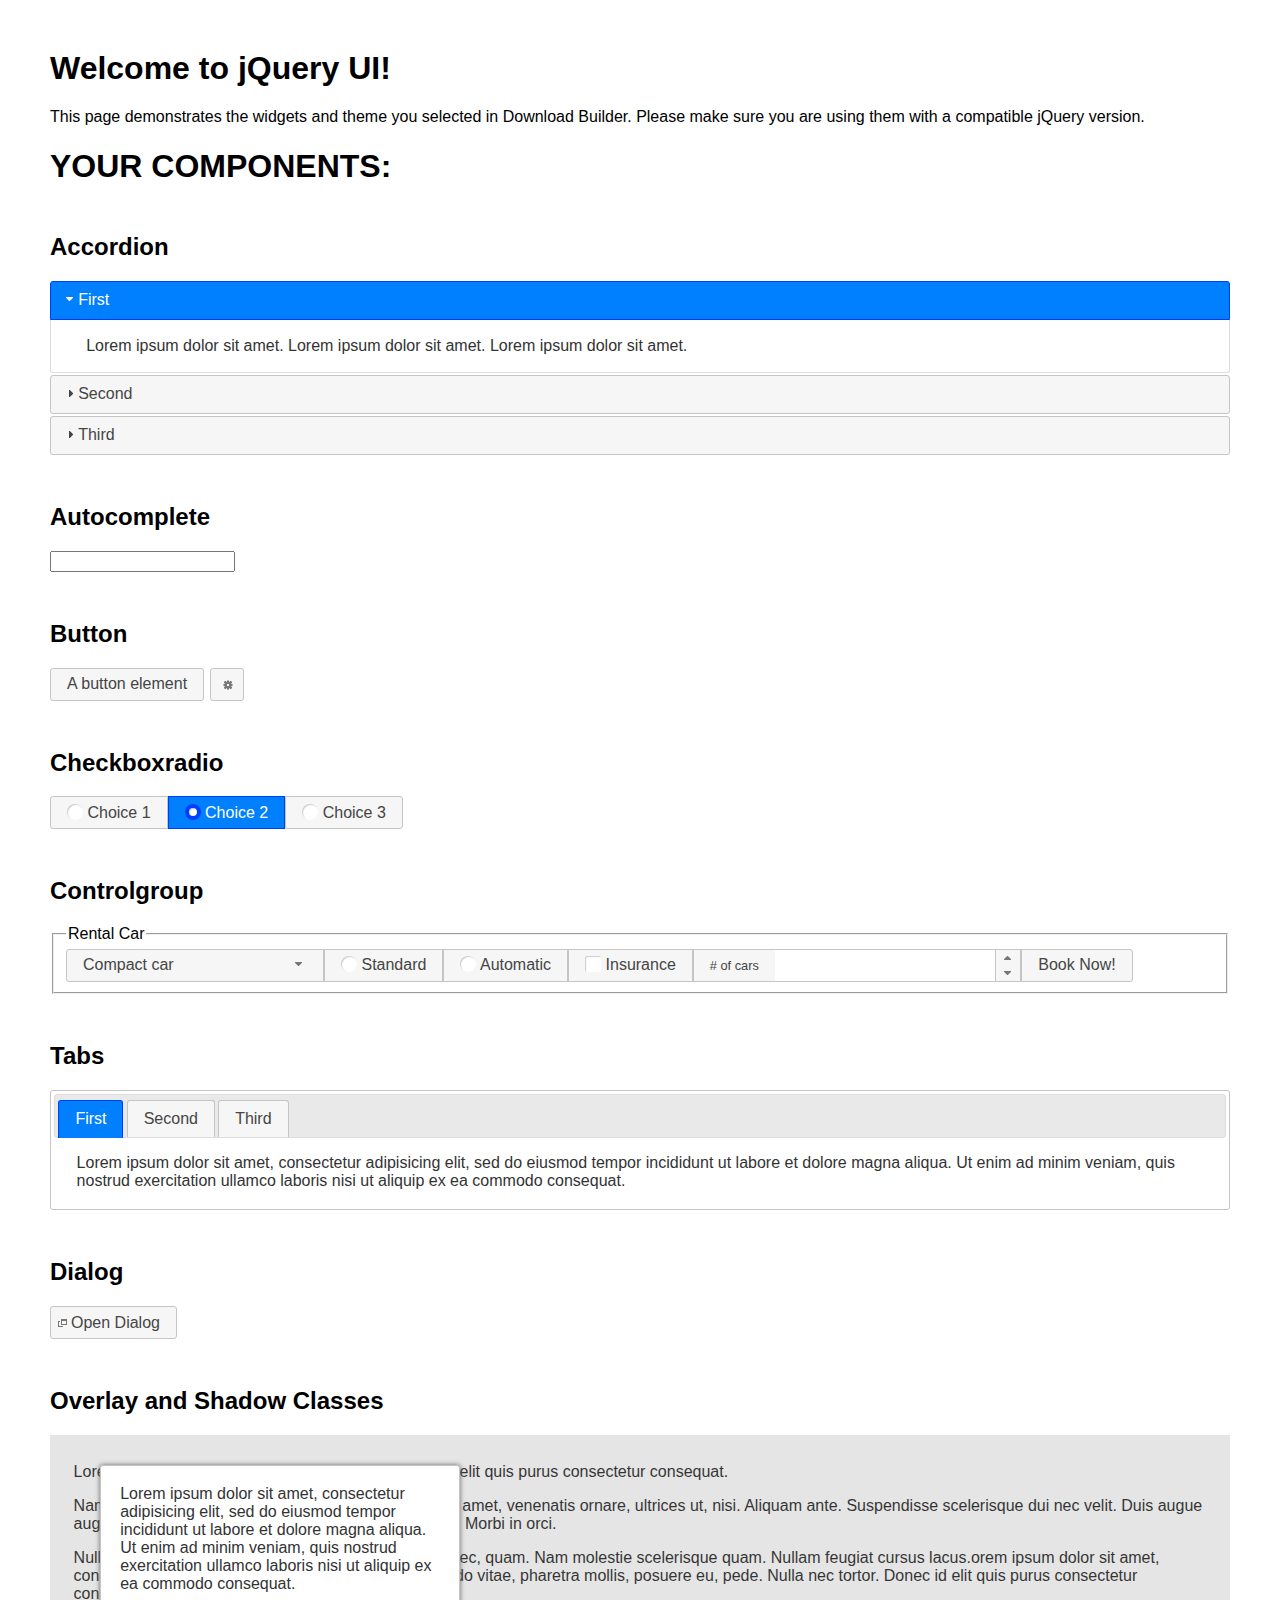
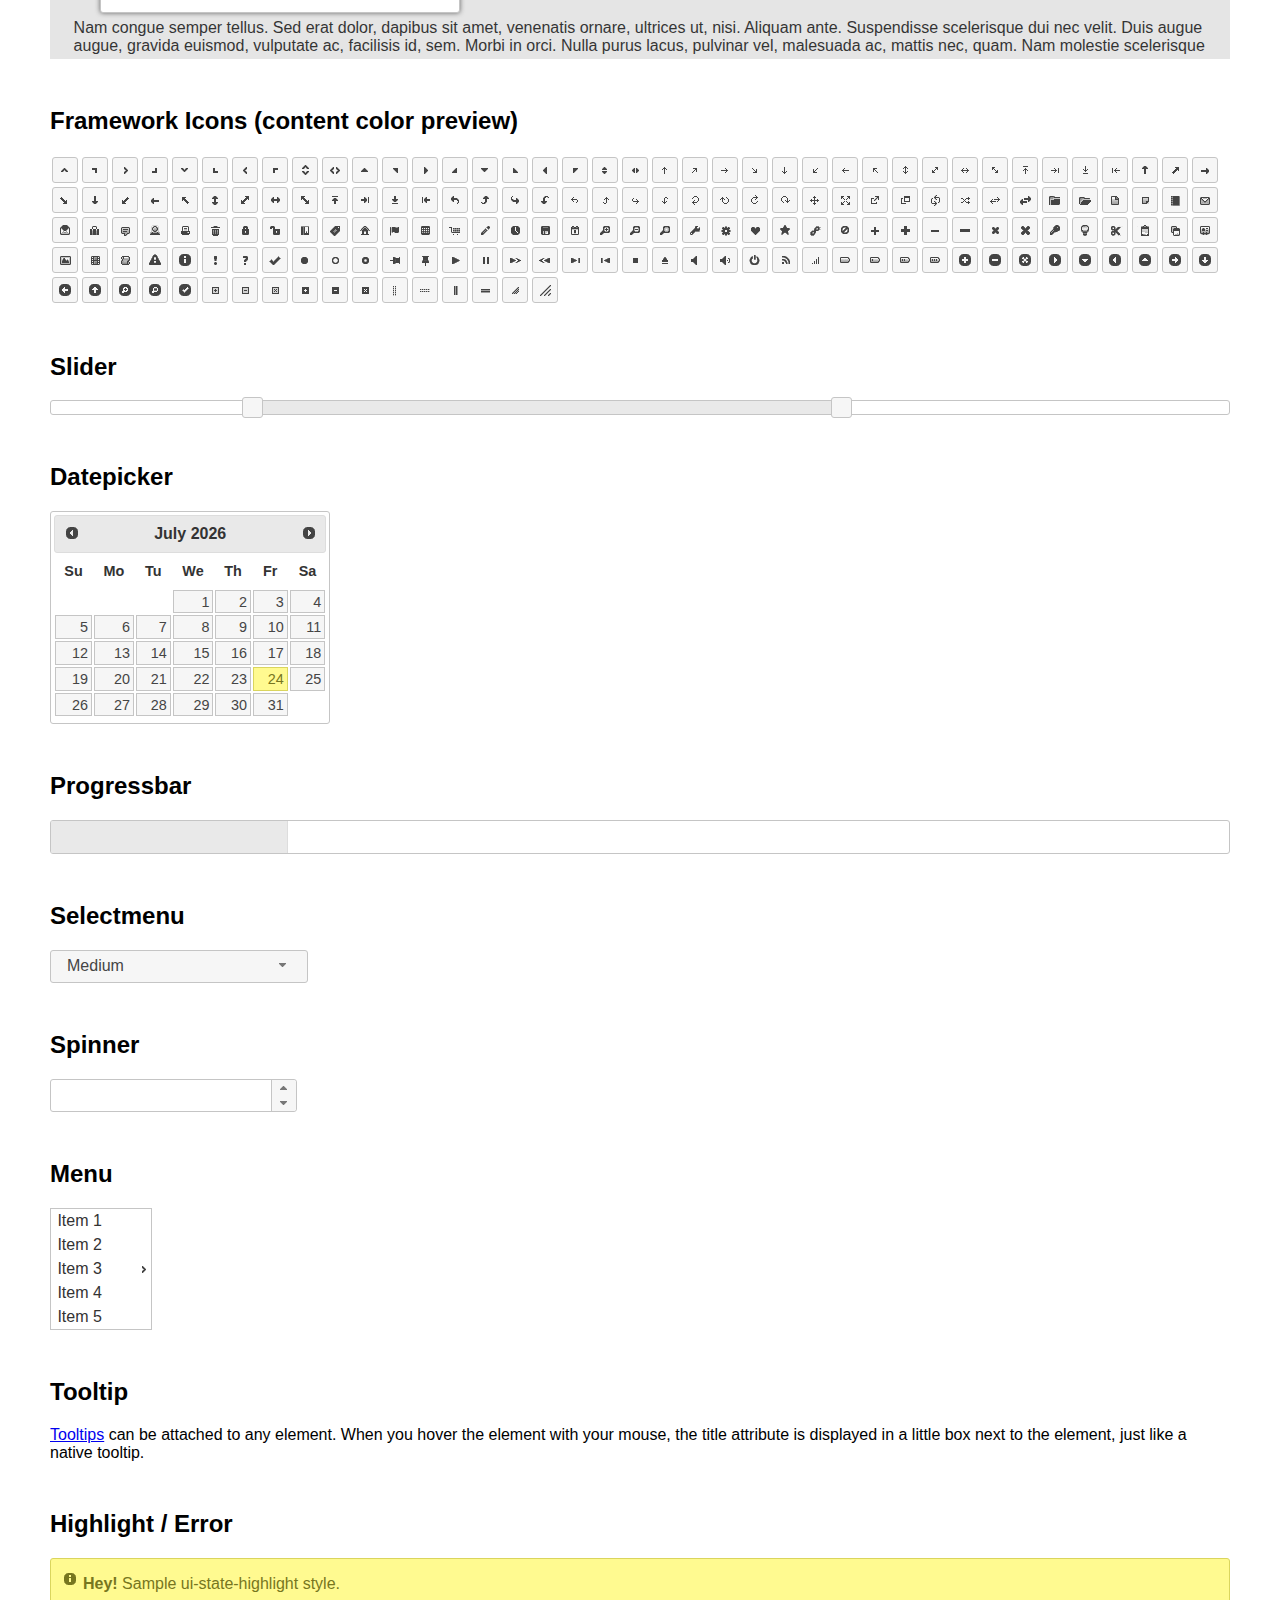
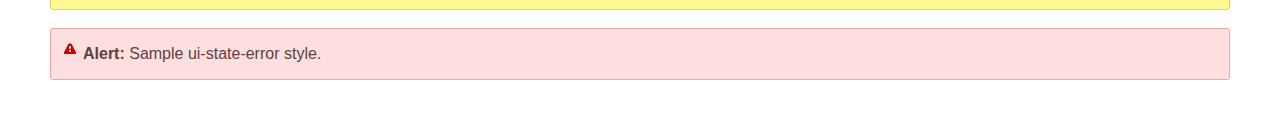
<file: js/jquery-ui-1.14.0/index.html>
<!doctype html>
<html lang="us">
<head>
	<meta charset="utf-8">
	<title>jQuery UI Example Page</title>
	<link href="jquery-ui.css" rel="stylesheet">
	<style>
	body{
		font-family: "Trebuchet MS", sans-serif;
		margin: 50px;
	}
	.demoHeaders {
		margin-top: 2em;
	}
	#dialog-link {
		padding: .4em 1em .4em 20px;
		text-decoration: none;
		position: relative;
	}
	#dialog-link span.ui-icon {
		margin: 0 5px 0 0;
		position: absolute;
		left: .2em;
		top: 50%;
		margin-top: -8px;
	}
	#icons {
		margin: 0;
		padding: 0;
	}
	#icons li {
		margin: 2px;
		position: relative;
		padding: 4px 0;
		cursor: pointer;
		float: left;
		list-style: none;
	}
	#icons span.ui-icon {
		float: left;
		margin: 0 4px;
	}
	.fakewindowcontain .ui-widget-overlay {
		position: absolute;
	}
	select {
		width: 200px;
	}
	</style>
</head>
<body>

<h1>Welcome to jQuery UI!</h1>

<div class="ui-widget">
	<p>This page demonstrates the widgets and theme you selected in Download Builder. Please make sure you are using them with a compatible jQuery version.</p>
</div>

<h1>YOUR COMPONENTS:</h1>

<!-- Accordion -->
<h2 class="demoHeaders">Accordion</h2>
<div id="accordion">
	<h3>First</h3>
	<div>Lorem ipsum dolor sit amet. Lorem ipsum dolor sit amet. Lorem ipsum dolor sit amet.</div>
	<h3>Second</h3>
	<div>Phasellus mattis tincidunt nibh.</div>
	<h3>Third</h3>
	<div>Nam dui erat, auctor a, dignissim quis.</div>
</div>

<!-- Autocomplete -->
<h2 class="demoHeaders">Autocomplete</h2>
<div>
	<input id="autocomplete" title="type &quot;a&quot;">
</div>

<!-- Button -->
<h2 class="demoHeaders">Button</h2>
<button id="button">A button element</button>
<button id="button-icon">An icon-only button</button>

<!-- Checkboxradio -->
<h2 class="demoHeaders">Checkboxradio</h2>
<form style="margin-top: 1em;">
	<div id="radioset">
		<input type="radio" id="radio1" name="radio"><label for="radio1">Choice 1</label>
		<input type="radio" id="radio2" name="radio" checked="checked"><label for="radio2">Choice 2</label>
		<input type="radio" id="radio3" name="radio"><label for="radio3">Choice 3</label>
	</div>
</form>

<!-- Controlgroup -->
<h2 class="demoHeaders">Controlgroup</h2>
<fieldset>
	<legend>Rental Car</legend>
	<div id="controlgroup">
		<select id="car-type">
			<option>Compact car</option>
			<option>Midsize car</option>
			<option>Full size car</option>
			<option>SUV</option>
			<option>Luxury</option>
			<option>Truck</option>
			<option>Van</option>
		</select>
		<label for="transmission-standard">Standard</label>
		<input type="radio" name="transmission" id="transmission-standard">
		<label for="transmission-automatic">Automatic</label>
		<input type="radio" name="transmission" id="transmission-automatic">
		<label for="insurance">Insurance</label>
		<input type="checkbox" name="insurance" id="insurance">
		<label for="horizontal-spinner" class="ui-controlgroup-label"># of cars</label>
		<input id="horizontal-spinner" class="ui-spinner-input">
		<button>Book Now!</button>
	</div>
</fieldset>

<!-- Tabs -->
<h2 class="demoHeaders">Tabs</h2>
<div id="tabs">
	<ul>
		<li><a href="#tabs-1">First</a></li>
		<li><a href="#tabs-2">Second</a></li>
		<li><a href="#tabs-3">Third</a></li>
	</ul>
	<div id="tabs-1">Lorem ipsum dolor sit amet, consectetur adipisicing elit, sed do eiusmod tempor incididunt ut labore et dolore magna aliqua. Ut enim ad minim veniam, quis nostrud exercitation ullamco laboris nisi ut aliquip ex ea commodo consequat.</div>
	<div id="tabs-2">Phasellus mattis tincidunt nibh. Cras orci urna, blandit id, pretium vel, aliquet ornare, felis. Maecenas scelerisque sem non nisl. Fusce sed lorem in enim dictum bibendum.</div>
	<div id="tabs-3">Nam dui erat, auctor a, dignissim quis, sollicitudin eu, felis. Pellentesque nisi urna, interdum eget, sagittis et, consequat vestibulum, lacus. Mauris porttitor ullamcorper augue.</div>
</div>

<h2 class="demoHeaders">Dialog</h2>
<p>
	<button id="dialog-link" class="ui-button ui-corner-all ui-widget">
		<span class="ui-icon ui-icon-newwin"></span>Open Dialog
	</button>
</p>

<h2 class="demoHeaders">Overlay and Shadow Classes</h2>
<div style="position: relative; width: 96%; height: 200px; padding:1% 2%; overflow:hidden;" class="fakewindowcontain">
	<p>Lorem ipsum dolor sit amet,  Nulla nec tortor. Donec id elit quis purus consectetur consequat. </p><p>Nam congue semper tellus. Sed erat dolor, dapibus sit amet, venenatis ornare, ultrices ut, nisi. Aliquam ante. Suspendisse scelerisque dui nec velit. Duis augue augue, gravida euismod, vulputate ac, facilisis id, sem. Morbi in orci. </p><p>Nulla purus lacus, pulvinar vel, malesuada ac, mattis nec, quam. Nam molestie scelerisque quam. Nullam feugiat cursus lacus.orem ipsum dolor sit amet, consectetur adipiscing elit. Donec libero risus, commodo vitae, pharetra mollis, posuere eu, pede. Nulla nec tortor. Donec id elit quis purus consectetur consequat. </p><p>Nam congue semper tellus. Sed erat dolor, dapibus sit amet, venenatis ornare, ultrices ut, nisi. Aliquam ante. Suspendisse scelerisque dui nec velit. Duis augue augue, gravida euismod, vulputate ac, facilisis id, sem. Morbi in orci. Nulla purus lacus, pulvinar vel, malesuada ac, mattis nec, quam. Nam molestie scelerisque quam. </p><p>Nullam feugiat cursus lacus.orem ipsum dolor sit amet, consectetur adipiscing elit. Donec libero risus, commodo vitae, pharetra mollis, posuere eu, pede. Nulla nec tortor. Donec id elit quis purus consectetur consequat. Nam congue semper tellus. Sed erat dolor, dapibus sit amet, venenatis ornare, ultrices ut, nisi. Aliquam ante. </p><p>Suspendisse scelerisque dui nec velit. Duis augue augue, gravida euismod, vulputate ac, facilisis id, sem. Morbi in orci. Nulla purus lacus, pulvinar vel, malesuada ac, mattis nec, quam. Nam molestie scelerisque quam. Nullam feugiat cursus lacus.orem ipsum dolor sit amet, consectetur adipiscing elit. Donec libero risus, commodo vitae, pharetra mollis, posuere eu, pede. Nulla nec tortor. Donec id elit quis purus consectetur consequat. Nam congue semper tellus. Sed erat dolor, dapibus sit amet, venenatis ornare, ultrices ut, nisi. </p>

	<!-- ui-dialog -->
	<div class="ui-widget-overlay ui-front"></div>
	<div style="position: absolute; width: 320px; left: 50px; top: 30px; padding: 1.2em" class="ui-widget ui-front ui-widget-content ui-corner-all ui-widget-shadow">
		Lorem ipsum dolor sit amet, consectetur adipisicing elit, sed do eiusmod tempor incididunt ut labore et dolore magna aliqua. Ut enim ad minim veniam, quis nostrud exercitation ullamco laboris nisi ut aliquip ex ea commodo consequat.
	</div>

</div>

<!-- ui-dialog -->
<div id="dialog" title="Dialog Title">
	<p>Lorem ipsum dolor sit amet, consectetur adipisicing elit, sed do eiusmod tempor incididunt ut labore et dolore magna aliqua. Ut enim ad minim veniam, quis nostrud exercitation ullamco laboris nisi ut aliquip ex ea commodo consequat.</p>
</div>


<h2 class="demoHeaders">Framework Icons (content color preview)</h2>
<ul id="icons" class="ui-widget ui-helper-clearfix">
	<li class="ui-state-default ui-corner-all" title=".ui-icon-caret-1-n"><span class="ui-icon ui-icon-caret-1-n"></span></li>
	<li class="ui-state-default ui-corner-all" title=".ui-icon-caret-1-ne"><span class="ui-icon ui-icon-caret-1-ne"></span></li>
	<li class="ui-state-default ui-corner-all" title=".ui-icon-caret-1-e"><span class="ui-icon ui-icon-caret-1-e"></span></li>
	<li class="ui-state-default ui-corner-all" title=".ui-icon-caret-1-se"><span class="ui-icon ui-icon-caret-1-se"></span></li>
	<li class="ui-state-default ui-corner-all" title=".ui-icon-caret-1-s"><span class="ui-icon ui-icon-caret-1-s"></span></li>
	<li class="ui-state-default ui-corner-all" title=".ui-icon-caret-1-sw"><span class="ui-icon ui-icon-caret-1-sw"></span></li>
	<li class="ui-state-default ui-corner-all" title=".ui-icon-caret-1-w"><span class="ui-icon ui-icon-caret-1-w"></span></li>
	<li class="ui-state-default ui-corner-all" title=".ui-icon-caret-1-nw"><span class="ui-icon ui-icon-caret-1-nw"></span></li>
	<li class="ui-state-default ui-corner-all" title=".ui-icon-caret-2-n-s"><span class="ui-icon ui-icon-caret-2-n-s"></span></li>
	<li class="ui-state-default ui-corner-all" title=".ui-icon-caret-2-e-w"><span class="ui-icon ui-icon-caret-2-e-w"></span></li>
	<li class="ui-state-default ui-corner-all" title=".ui-icon-triangle-1-n"><span class="ui-icon ui-icon-triangle-1-n"></span></li>
	<li class="ui-state-default ui-corner-all" title=".ui-icon-triangle-1-ne"><span class="ui-icon ui-icon-triangle-1-ne"></span></li>
	<li class="ui-state-default ui-corner-all" title=".ui-icon-triangle-1-e"><span class="ui-icon ui-icon-triangle-1-e"></span></li>
	<li class="ui-state-default ui-corner-all" title=".ui-icon-triangle-1-se"><span class="ui-icon ui-icon-triangle-1-se"></span></li>
	<li class="ui-state-default ui-corner-all" title=".ui-icon-triangle-1-s"><span class="ui-icon ui-icon-triangle-1-s"></span></li>
	<li class="ui-state-default ui-corner-all" title=".ui-icon-triangle-1-sw"><span class="ui-icon ui-icon-triangle-1-sw"></span></li>
	<li class="ui-state-default ui-corner-all" title=".ui-icon-triangle-1-w"><span class="ui-icon ui-icon-triangle-1-w"></span></li>
	<li class="ui-state-default ui-corner-all" title=".ui-icon-triangle-1-nw"><span class="ui-icon ui-icon-triangle-1-nw"></span></li>
	<li class="ui-state-default ui-corner-all" title=".ui-icon-triangle-2-n-s"><span class="ui-icon ui-icon-triangle-2-n-s"></span></li>
	<li class="ui-state-default ui-corner-all" title=".ui-icon-triangle-2-e-w"><span class="ui-icon ui-icon-triangle-2-e-w"></span></li>
	<li class="ui-state-default ui-corner-all" title=".ui-icon-arrow-1-n"><span class="ui-icon ui-icon-arrow-1-n"></span></li>
	<li class="ui-state-default ui-corner-all" title=".ui-icon-arrow-1-ne"><span class="ui-icon ui-icon-arrow-1-ne"></span></li>
	<li class="ui-state-default ui-corner-all" title=".ui-icon-arrow-1-e"><span class="ui-icon ui-icon-arrow-1-e"></span></li>
	<li class="ui-state-default ui-corner-all" title=".ui-icon-arrow-1-se"><span class="ui-icon ui-icon-arrow-1-se"></span></li>
	<li class="ui-state-default ui-corner-all" title=".ui-icon-arrow-1-s"><span class="ui-icon ui-icon-arrow-1-s"></span></li>
	<li class="ui-state-default ui-corner-all" title=".ui-icon-arrow-1-sw"><span class="ui-icon ui-icon-arrow-1-sw"></span></li>
	<li class="ui-state-default ui-corner-all" title=".ui-icon-arrow-1-w"><span class="ui-icon ui-icon-arrow-1-w"></span></li>
	<li class="ui-state-default ui-corner-all" title=".ui-icon-arrow-1-nw"><span class="ui-icon ui-icon-arrow-1-nw"></span></li>
	<li class="ui-state-default ui-corner-all" title=".ui-icon-arrow-2-n-s"><span class="ui-icon ui-icon-arrow-2-n-s"></span></li>
	<li class="ui-state-default ui-corner-all" title=".ui-icon-arrow-2-ne-sw"><span class="ui-icon ui-icon-arrow-2-ne-sw"></span></li>
	<li class="ui-state-default ui-corner-all" title=".ui-icon-arrow-2-e-w"><span class="ui-icon ui-icon-arrow-2-e-w"></span></li>
	<li class="ui-state-default ui-corner-all" title=".ui-icon-arrow-2-se-nw"><span class="ui-icon ui-icon-arrow-2-se-nw"></span></li>
	<li class="ui-state-default ui-corner-all" title=".ui-icon-arrowstop-1-n"><span class="ui-icon ui-icon-arrowstop-1-n"></span></li>
	<li class="ui-state-default ui-corner-all" title=".ui-icon-arrowstop-1-e"><span class="ui-icon ui-icon-arrowstop-1-e"></span></li>
	<li class="ui-state-default ui-corner-all" title=".ui-icon-arrowstop-1-s"><span class="ui-icon ui-icon-arrowstop-1-s"></span></li>
	<li class="ui-state-default ui-corner-all" title=".ui-icon-arrowstop-1-w"><span class="ui-icon ui-icon-arrowstop-1-w"></span></li>
	<li class="ui-state-default ui-corner-all" title=".ui-icon-arrowthick-1-n"><span class="ui-icon ui-icon-arrowthick-1-n"></span></li>
	<li class="ui-state-default ui-corner-all" title=".ui-icon-arrowthick-1-ne"><span class="ui-icon ui-icon-arrowthick-1-ne"></span></li>
	<li class="ui-state-default ui-corner-all" title=".ui-icon-arrowthick-1-e"><span class="ui-icon ui-icon-arrowthick-1-e"></span></li>
	<li class="ui-state-default ui-corner-all" title=".ui-icon-arrowthick-1-se"><span class="ui-icon ui-icon-arrowthick-1-se"></span></li>
	<li class="ui-state-default ui-corner-all" title=".ui-icon-arrowthick-1-s"><span class="ui-icon ui-icon-arrowthick-1-s"></span></li>
	<li class="ui-state-default ui-corner-all" title=".ui-icon-arrowthick-1-sw"><span class="ui-icon ui-icon-arrowthick-1-sw"></span></li>
	<li class="ui-state-default ui-corner-all" title=".ui-icon-arrowthick-1-w"><span class="ui-icon ui-icon-arrowthick-1-w"></span></li>
	<li class="ui-state-default ui-corner-all" title=".ui-icon-arrowthick-1-nw"><span class="ui-icon ui-icon-arrowthick-1-nw"></span></li>
	<li class="ui-state-default ui-corner-all" title=".ui-icon-arrowthick-2-n-s"><span class="ui-icon ui-icon-arrowthick-2-n-s"></span></li>
	<li class="ui-state-default ui-corner-all" title=".ui-icon-arrowthick-2-ne-sw"><span class="ui-icon ui-icon-arrowthick-2-ne-sw"></span></li>
	<li class="ui-state-default ui-corner-all" title=".ui-icon-arrowthick-2-e-w"><span class="ui-icon ui-icon-arrowthick-2-e-w"></span></li>
	<li class="ui-state-default ui-corner-all" title=".ui-icon-arrowthick-2-se-nw"><span class="ui-icon ui-icon-arrowthick-2-se-nw"></span></li>
	<li class="ui-state-default ui-corner-all" title=".ui-icon-arrowthickstop-1-n"><span class="ui-icon ui-icon-arrowthickstop-1-n"></span></li>
	<li class="ui-state-default ui-corner-all" title=".ui-icon-arrowthickstop-1-e"><span class="ui-icon ui-icon-arrowthickstop-1-e"></span></li>
	<li class="ui-state-default ui-corner-all" title=".ui-icon-arrowthickstop-1-s"><span class="ui-icon ui-icon-arrowthickstop-1-s"></span></li>
	<li class="ui-state-default ui-corner-all" title=".ui-icon-arrowthickstop-1-w"><span class="ui-icon ui-icon-arrowthickstop-1-w"></span></li>
	<li class="ui-state-default ui-corner-all" title=".ui-icon-arrowreturnthick-1-w"><span class="ui-icon ui-icon-arrowreturnthick-1-w"></span></li>
	<li class="ui-state-default ui-corner-all" title=".ui-icon-arrowreturnthick-1-n"><span class="ui-icon ui-icon-arrowreturnthick-1-n"></span></li>
	<li class="ui-state-default ui-corner-all" title=".ui-icon-arrowreturnthick-1-e"><span class="ui-icon ui-icon-arrowreturnthick-1-e"></span></li>
	<li class="ui-state-default ui-corner-all" title=".ui-icon-arrowreturnthick-1-s"><span class="ui-icon ui-icon-arrowreturnthick-1-s"></span></li>
	<li class="ui-state-default ui-corner-all" title=".ui-icon-arrowreturn-1-w"><span class="ui-icon ui-icon-arrowreturn-1-w"></span></li>
	<li class="ui-state-default ui-corner-all" title=".ui-icon-arrowreturn-1-n"><span class="ui-icon ui-icon-arrowreturn-1-n"></span></li>
	<li class="ui-state-default ui-corner-all" title=".ui-icon-arrowreturn-1-e"><span class="ui-icon ui-icon-arrowreturn-1-e"></span></li>
	<li class="ui-state-default ui-corner-all" title=".ui-icon-arrowreturn-1-s"><span class="ui-icon ui-icon-arrowreturn-1-s"></span></li>
	<li class="ui-state-default ui-corner-all" title=".ui-icon-arrowrefresh-1-w"><span class="ui-icon ui-icon-arrowrefresh-1-w"></span></li>
	<li class="ui-state-default ui-corner-all" title=".ui-icon-arrowrefresh-1-n"><span class="ui-icon ui-icon-arrowrefresh-1-n"></span></li>
	<li class="ui-state-default ui-corner-all" title=".ui-icon-arrowrefresh-1-e"><span class="ui-icon ui-icon-arrowrefresh-1-e"></span></li>
	<li class="ui-state-default ui-corner-all" title=".ui-icon-arrowrefresh-1-s"><span class="ui-icon ui-icon-arrowrefresh-1-s"></span></li>
	<li class="ui-state-default ui-corner-all" title=".ui-icon-arrow-4"><span class="ui-icon ui-icon-arrow-4"></span></li>
	<li class="ui-state-default ui-corner-all" title=".ui-icon-arrow-4-diag"><span class="ui-icon ui-icon-arrow-4-diag"></span></li>
	<li class="ui-state-default ui-corner-all" title=".ui-icon-extlink"><span class="ui-icon ui-icon-extlink"></span></li>
	<li class="ui-state-default ui-corner-all" title=".ui-icon-newwin"><span class="ui-icon ui-icon-newwin"></span></li>
	<li class="ui-state-default ui-corner-all" title=".ui-icon-refresh"><span class="ui-icon ui-icon-refresh"></span></li>
	<li class="ui-state-default ui-corner-all" title=".ui-icon-shuffle"><span class="ui-icon ui-icon-shuffle"></span></li>
	<li class="ui-state-default ui-corner-all" title=".ui-icon-transfer-e-w"><span class="ui-icon ui-icon-transfer-e-w"></span></li>
	<li class="ui-state-default ui-corner-all" title=".ui-icon-transferthick-e-w"><span class="ui-icon ui-icon-transferthick-e-w"></span></li>
	<li class="ui-state-default ui-corner-all" title=".ui-icon-folder-collapsed"><span class="ui-icon ui-icon-folder-collapsed"></span></li>
	<li class="ui-state-default ui-corner-all" title=".ui-icon-folder-open"><span class="ui-icon ui-icon-folder-open"></span></li>
	<li class="ui-state-default ui-corner-all" title=".ui-icon-document"><span class="ui-icon ui-icon-document"></span></li>
	<li class="ui-state-default ui-corner-all" title=".ui-icon-document-b"><span class="ui-icon ui-icon-document-b"></span></li>
	<li class="ui-state-default ui-corner-all" title=".ui-icon-note"><span class="ui-icon ui-icon-note"></span></li>
	<li class="ui-state-default ui-corner-all" title=".ui-icon-mail-closed"><span class="ui-icon ui-icon-mail-closed"></span></li>
	<li class="ui-state-default ui-corner-all" title=".ui-icon-mail-open"><span class="ui-icon ui-icon-mail-open"></span></li>
	<li class="ui-state-default ui-corner-all" title=".ui-icon-suitcase"><span class="ui-icon ui-icon-suitcase"></span></li>
	<li class="ui-state-default ui-corner-all" title=".ui-icon-comment"><span class="ui-icon ui-icon-comment"></span></li>
	<li class="ui-state-default ui-corner-all" title=".ui-icon-person"><span class="ui-icon ui-icon-person"></span></li>
	<li class="ui-state-default ui-corner-all" title=".ui-icon-print"><span class="ui-icon ui-icon-print"></span></li>
	<li class="ui-state-default ui-corner-all" title=".ui-icon-trash"><span class="ui-icon ui-icon-trash"></span></li>
	<li class="ui-state-default ui-corner-all" title=".ui-icon-locked"><span class="ui-icon ui-icon-locked"></span></li>
	<li class="ui-state-default ui-corner-all" title=".ui-icon-unlocked"><span class="ui-icon ui-icon-unlocked"></span></li>
	<li class="ui-state-default ui-corner-all" title=".ui-icon-bookmark"><span class="ui-icon ui-icon-bookmark"></span></li>
	<li class="ui-state-default ui-corner-all" title=".ui-icon-tag"><span class="ui-icon ui-icon-tag"></span></li>
	<li class="ui-state-default ui-corner-all" title=".ui-icon-home"><span class="ui-icon ui-icon-home"></span></li>
	<li class="ui-state-default ui-corner-all" title=".ui-icon-flag"><span class="ui-icon ui-icon-flag"></span></li>
	<li class="ui-state-default ui-corner-all" title=".ui-icon-calculator"><span class="ui-icon ui-icon-calculator"></span></li>
	<li class="ui-state-default ui-corner-all" title=".ui-icon-cart"><span class="ui-icon ui-icon-cart"></span></li>
	<li class="ui-state-default ui-corner-all" title=".ui-icon-pencil"><span class="ui-icon ui-icon-pencil"></span></li>
	<li class="ui-state-default ui-corner-all" title=".ui-icon-clock"><span class="ui-icon ui-icon-clock"></span></li>
	<li class="ui-state-default ui-corner-all" title=".ui-icon-disk"><span class="ui-icon ui-icon-disk"></span></li>
	<li class="ui-state-default ui-corner-all" title=".ui-icon-calendar"><span class="ui-icon ui-icon-calendar"></span></li>
	<li class="ui-state-default ui-corner-all" title=".ui-icon-zoomin"><span class="ui-icon ui-icon-zoomin"></span></li>
	<li class="ui-state-default ui-corner-all" title=".ui-icon-zoomout"><span class="ui-icon ui-icon-zoomout"></span></li>
	<li class="ui-state-default ui-corner-all" title=".ui-icon-search"><span class="ui-icon ui-icon-search"></span></li>
	<li class="ui-state-default ui-corner-all" title=".ui-icon-wrench"><span class="ui-icon ui-icon-wrench"></span></li>
	<li class="ui-state-default ui-corner-all" title=".ui-icon-gear"><span class="ui-icon ui-icon-gear"></span></li>
	<li class="ui-state-default ui-corner-all" title=".ui-icon-heart"><span class="ui-icon ui-icon-heart"></span></li>
	<li class="ui-state-default ui-corner-all" title=".ui-icon-star"><span class="ui-icon ui-icon-star"></span></li>
	<li class="ui-state-default ui-corner-all" title=".ui-icon-link"><span class="ui-icon ui-icon-link"></span></li>
	<li class="ui-state-default ui-corner-all" title=".ui-icon-cancel"><span class="ui-icon ui-icon-cancel"></span></li>
	<li class="ui-state-default ui-corner-all" title=".ui-icon-plus"><span class="ui-icon ui-icon-plus"></span></li>
	<li class="ui-state-default ui-corner-all" title=".ui-icon-plusthick"><span class="ui-icon ui-icon-plusthick"></span></li>
	<li class="ui-state-default ui-corner-all" title=".ui-icon-minus"><span class="ui-icon ui-icon-minus"></span></li>
	<li class="ui-state-default ui-corner-all" title=".ui-icon-minusthick"><span class="ui-icon ui-icon-minusthick"></span></li>
	<li class="ui-state-default ui-corner-all" title=".ui-icon-close"><span class="ui-icon ui-icon-close"></span></li>
	<li class="ui-state-default ui-corner-all" title=".ui-icon-closethick"><span class="ui-icon ui-icon-closethick"></span></li>
	<li class="ui-state-default ui-corner-all" title=".ui-icon-key"><span class="ui-icon ui-icon-key"></span></li>
	<li class="ui-state-default ui-corner-all" title=".ui-icon-lightbulb"><span class="ui-icon ui-icon-lightbulb"></span></li>
	<li class="ui-state-default ui-corner-all" title=".ui-icon-scissors"><span class="ui-icon ui-icon-scissors"></span></li>
	<li class="ui-state-default ui-corner-all" title=".ui-icon-clipboard"><span class="ui-icon ui-icon-clipboard"></span></li>
	<li class="ui-state-default ui-corner-all" title=".ui-icon-copy"><span class="ui-icon ui-icon-copy"></span></li>
	<li class="ui-state-default ui-corner-all" title=".ui-icon-contact"><span class="ui-icon ui-icon-contact"></span></li>
	<li class="ui-state-default ui-corner-all" title=".ui-icon-image"><span class="ui-icon ui-icon-image"></span></li>
	<li class="ui-state-default ui-corner-all" title=".ui-icon-video"><span class="ui-icon ui-icon-video"></span></li>
	<li class="ui-state-default ui-corner-all" title=".ui-icon-script"><span class="ui-icon ui-icon-script"></span></li>
	<li class="ui-state-default ui-corner-all" title=".ui-icon-alert"><span class="ui-icon ui-icon-alert"></span></li>
	<li class="ui-state-default ui-corner-all" title=".ui-icon-info"><span class="ui-icon ui-icon-info"></span></li>
	<li class="ui-state-default ui-corner-all" title=".ui-icon-notice"><span class="ui-icon ui-icon-notice"></span></li>
	<li class="ui-state-default ui-corner-all" title=".ui-icon-help"><span class="ui-icon ui-icon-help"></span></li>
	<li class="ui-state-default ui-corner-all" title=".ui-icon-check"><span class="ui-icon ui-icon-check"></span></li>
	<li class="ui-state-default ui-corner-all" title=".ui-icon-bullet"><span class="ui-icon ui-icon-bullet"></span></li>
	<li class="ui-state-default ui-corner-all" title=".ui-icon-radio-off"><span class="ui-icon ui-icon-radio-off"></span></li>
	<li class="ui-state-default ui-corner-all" title=".ui-icon-radio-on"><span class="ui-icon ui-icon-radio-on"></span></li>
	<li class="ui-state-default ui-corner-all" title=".ui-icon-pin-w"><span class="ui-icon ui-icon-pin-w"></span></li>
	<li class="ui-state-default ui-corner-all" title=".ui-icon-pin-s"><span class="ui-icon ui-icon-pin-s"></span></li>
	<li class="ui-state-default ui-corner-all" title=".ui-icon-play"><span class="ui-icon ui-icon-play"></span></li>
	<li class="ui-state-default ui-corner-all" title=".ui-icon-pause"><span class="ui-icon ui-icon-pause"></span></li>
	<li class="ui-state-default ui-corner-all" title=".ui-icon-seek-next"><span class="ui-icon ui-icon-seek-next"></span></li>
	<li class="ui-state-default ui-corner-all" title=".ui-icon-seek-prev"><span class="ui-icon ui-icon-seek-prev"></span></li>
	<li class="ui-state-default ui-corner-all" title=".ui-icon-seek-end"><span class="ui-icon ui-icon-seek-end"></span></li>
	<li class="ui-state-default ui-corner-all" title=".ui-icon-seek-first"><span class="ui-icon ui-icon-seek-first"></span></li>
	<li class="ui-state-default ui-corner-all" title=".ui-icon-stop"><span class="ui-icon ui-icon-stop"></span></li>
	<li class="ui-state-default ui-corner-all" title=".ui-icon-eject"><span class="ui-icon ui-icon-eject"></span></li>
	<li class="ui-state-default ui-corner-all" title=".ui-icon-volume-off"><span class="ui-icon ui-icon-volume-off"></span></li>
	<li class="ui-state-default ui-corner-all" title=".ui-icon-volume-on"><span class="ui-icon ui-icon-volume-on"></span></li>
	<li class="ui-state-default ui-corner-all" title=".ui-icon-power"><span class="ui-icon ui-icon-power"></span></li>
	<li class="ui-state-default ui-corner-all" title=".ui-icon-signal-diag"><span class="ui-icon ui-icon-signal-diag"></span></li>
	<li class="ui-state-default ui-corner-all" title=".ui-icon-signal"><span class="ui-icon ui-icon-signal"></span></li>
	<li class="ui-state-default ui-corner-all" title=".ui-icon-battery-0"><span class="ui-icon ui-icon-battery-0"></span></li>
	<li class="ui-state-default ui-corner-all" title=".ui-icon-battery-1"><span class="ui-icon ui-icon-battery-1"></span></li>
	<li class="ui-state-default ui-corner-all" title=".ui-icon-battery-2"><span class="ui-icon ui-icon-battery-2"></span></li>
	<li class="ui-state-default ui-corner-all" title=".ui-icon-battery-3"><span class="ui-icon ui-icon-battery-3"></span></li>
	<li class="ui-state-default ui-corner-all" title=".ui-icon-circle-plus"><span class="ui-icon ui-icon-circle-plus"></span></li>
	<li class="ui-state-default ui-corner-all" title=".ui-icon-circle-minus"><span class="ui-icon ui-icon-circle-minus"></span></li>
	<li class="ui-state-default ui-corner-all" title=".ui-icon-circle-close"><span class="ui-icon ui-icon-circle-close"></span></li>
	<li class="ui-state-default ui-corner-all" title=".ui-icon-circle-triangle-e"><span class="ui-icon ui-icon-circle-triangle-e"></span></li>
	<li class="ui-state-default ui-corner-all" title=".ui-icon-circle-triangle-s"><span class="ui-icon ui-icon-circle-triangle-s"></span></li>
	<li class="ui-state-default ui-corner-all" title=".ui-icon-circle-triangle-w"><span class="ui-icon ui-icon-circle-triangle-w"></span></li>
	<li class="ui-state-default ui-corner-all" title=".ui-icon-circle-triangle-n"><span class="ui-icon ui-icon-circle-triangle-n"></span></li>
	<li class="ui-state-default ui-corner-all" title=".ui-icon-circle-arrow-e"><span class="ui-icon ui-icon-circle-arrow-e"></span></li>
	<li class="ui-state-default ui-corner-all" title=".ui-icon-circle-arrow-s"><span class="ui-icon ui-icon-circle-arrow-s"></span></li>
	<li class="ui-state-default ui-corner-all" title=".ui-icon-circle-arrow-w"><span class="ui-icon ui-icon-circle-arrow-w"></span></li>
	<li class="ui-state-default ui-corner-all" title=".ui-icon-circle-arrow-n"><span class="ui-icon ui-icon-circle-arrow-n"></span></li>
	<li class="ui-state-default ui-corner-all" title=".ui-icon-circle-zoomin"><span class="ui-icon ui-icon-circle-zoomin"></span></li>
	<li class="ui-state-default ui-corner-all" title=".ui-icon-circle-zoomout"><span class="ui-icon ui-icon-circle-zoomout"></span></li>
	<li class="ui-state-default ui-corner-all" title=".ui-icon-circle-check"><span class="ui-icon ui-icon-circle-check"></span></li>
	<li class="ui-state-default ui-corner-all" title=".ui-icon-circlesmall-plus"><span class="ui-icon ui-icon-circlesmall-plus"></span></li>
	<li class="ui-state-default ui-corner-all" title=".ui-icon-circlesmall-minus"><span class="ui-icon ui-icon-circlesmall-minus"></span></li>
	<li class="ui-state-default ui-corner-all" title=".ui-icon-circlesmall-close"><span class="ui-icon ui-icon-circlesmall-close"></span></li>
	<li class="ui-state-default ui-corner-all" title=".ui-icon-squaresmall-plus"><span class="ui-icon ui-icon-squaresmall-plus"></span></li>
	<li class="ui-state-default ui-corner-all" title=".ui-icon-squaresmall-minus"><span class="ui-icon ui-icon-squaresmall-minus"></span></li>
	<li class="ui-state-default ui-corner-all" title=".ui-icon-squaresmall-close"><span class="ui-icon ui-icon-squaresmall-close"></span></li>
	<li class="ui-state-default ui-corner-all" title=".ui-icon-grip-dotted-vertical"><span class="ui-icon ui-icon-grip-dotted-vertical"></span></li>
	<li class="ui-state-default ui-corner-all" title=".ui-icon-grip-dotted-horizontal"><span class="ui-icon ui-icon-grip-dotted-horizontal"></span></li>
	<li class="ui-state-default ui-corner-all" title=".ui-icon-grip-solid-vertical"><span class="ui-icon ui-icon-grip-solid-vertical"></span></li>
	<li class="ui-state-default ui-corner-all" title=".ui-icon-grip-solid-horizontal"><span class="ui-icon ui-icon-grip-solid-horizontal"></span></li>
	<li class="ui-state-default ui-corner-all" title=".ui-icon-gripsmall-diagonal-se"><span class="ui-icon ui-icon-gripsmall-diagonal-se"></span></li>
	<li class="ui-state-default ui-corner-all" title=".ui-icon-grip-diagonal-se"><span class="ui-icon ui-icon-grip-diagonal-se"></span></li>
</ul>

<!-- Slider -->
<h2 class="demoHeaders">Slider</h2>
<div id="slider"></div>

<!-- Datepicker -->
<h2 class="demoHeaders">Datepicker</h2>
<div id="datepicker"></div>

<!-- Progressbar -->
<h2 class="demoHeaders">Progressbar</h2>
<div id="progressbar"></div>

<!-- Progressbar -->
<h2 class="demoHeaders">Selectmenu</h2>
<select id="selectmenu">
	<option>Slower</option>
	<option>Slow</option>
	<option selected="selected">Medium</option>
	<option>Fast</option>
	<option>Faster</option>
</select>

<!-- Spinner -->
<h2 class="demoHeaders">Spinner</h2>
<input id="spinner">

<!-- Menu -->
<h2 class="demoHeaders">Menu</h2>
<ul style="width:100px;" id="menu">
	<li><div>Item 1</div></li>
	<li><div>Item 2</div></li>
	<li><div>Item 3</div>
		<ul>
			<li><div>Item 3-1</div></li>
			<li><div>Item 3-2</div></li>
			<li><div>Item 3-3</div></li>
			<li><div>Item 3-4</div></li>
			<li><div>Item 3-5</div></li>
		</ul>
	</li>
	<li><div>Item 4</div></li>
	<li><div>Item 5</div></li>
</ul>

<!-- Tooltip -->
<h2 class="demoHeaders">Tooltip</h2>
<p id="tooltip">
	<a href="#" title="That&apos;s what this widget is">Tooltips</a> can be attached to any element. When you hover
the element with your mouse, the title attribute is displayed in a little box next to the element, just like a native tooltip.
</p>

<!-- Highlight / Error -->
<h2 class="demoHeaders">Highlight / Error</h2>
<div class="ui-widget">
	<div class="ui-state-highlight ui-corner-all" style="margin-top: 20px; padding: 0 .7em;">
		<p><span class="ui-icon ui-icon-info" style="float: left; margin-right: .3em;"></span>
		<strong>Hey!</strong> Sample ui-state-highlight style.</p>
	</div>
</div>
<br>
<div class="ui-widget">
	<div class="ui-state-error ui-corner-all" style="padding: 0 .7em;">
		<p><span class="ui-icon ui-icon-alert" style="float: left; margin-right: .3em;"></span>
		<strong>Alert:</strong> Sample ui-state-error style.</p>
	</div>
</div>

<script src="external/jquery/jquery.js"></script>
<script src="jquery-ui.js"></script>
<script>
$( "#accordion" ).accordion();

var availableTags = [
	"ActionScript",
	"AppleScript",
	"Asp",
	"BASIC",
	"C",
	"C++",
	"Clojure",
	"COBOL",
	"ColdFusion",
	"Erlang",
	"Fortran",
	"Groovy",
	"Haskell",
	"Java",
	"JavaScript",
	"Lisp",
	"Perl",
	"PHP",
	"Python",
	"Ruby",
	"Scala",
	"Scheme"
];
$( "#autocomplete" ).autocomplete({
	source: availableTags
});

$( "#button" ).button();
$( "#button-icon" ).button({
	icon: "ui-icon-gear",
	showLabel: false
});

$( "#radioset" ).controlgroup();

$( "#controlgroup" ).controlgroup();

$( "#tabs" ).tabs();

$( "#dialog" ).dialog({
	autoOpen: false,
	width: 400,
	buttons: [
		{
			text: "Ok",
			click: function() {
				$( this ).dialog( "close" );
			}
		},
		{
			text: "Cancel",
			click: function() {
				$( this ).dialog( "close" );
			}
		}
	]
});

// Link to open the dialog
$( "#dialog-link" ).click(function( event ) {
	$( "#dialog" ).dialog( "open" );
	event.preventDefault();
});

$( "#datepicker" ).datepicker({
	inline: true
});

$( "#slider" ).slider({
	range: true,
	values: [ 17, 67 ]
});

$( "#progressbar" ).progressbar({
	value: 20
});

$( "#spinner" ).spinner();

$( "#menu" ).menu();

$( "#tooltip" ).tooltip();

$( "#selectmenu" ).selectmenu();

// Hover states on the static widgets
$( "#dialog-link, #icons li" ).hover(
	function() {
		$( this ).addClass( "ui-state-hover" );
	},
	function() {
		$( this ).removeClass( "ui-state-hover" );
	}
);
</script>
</body>
</html>
</file>
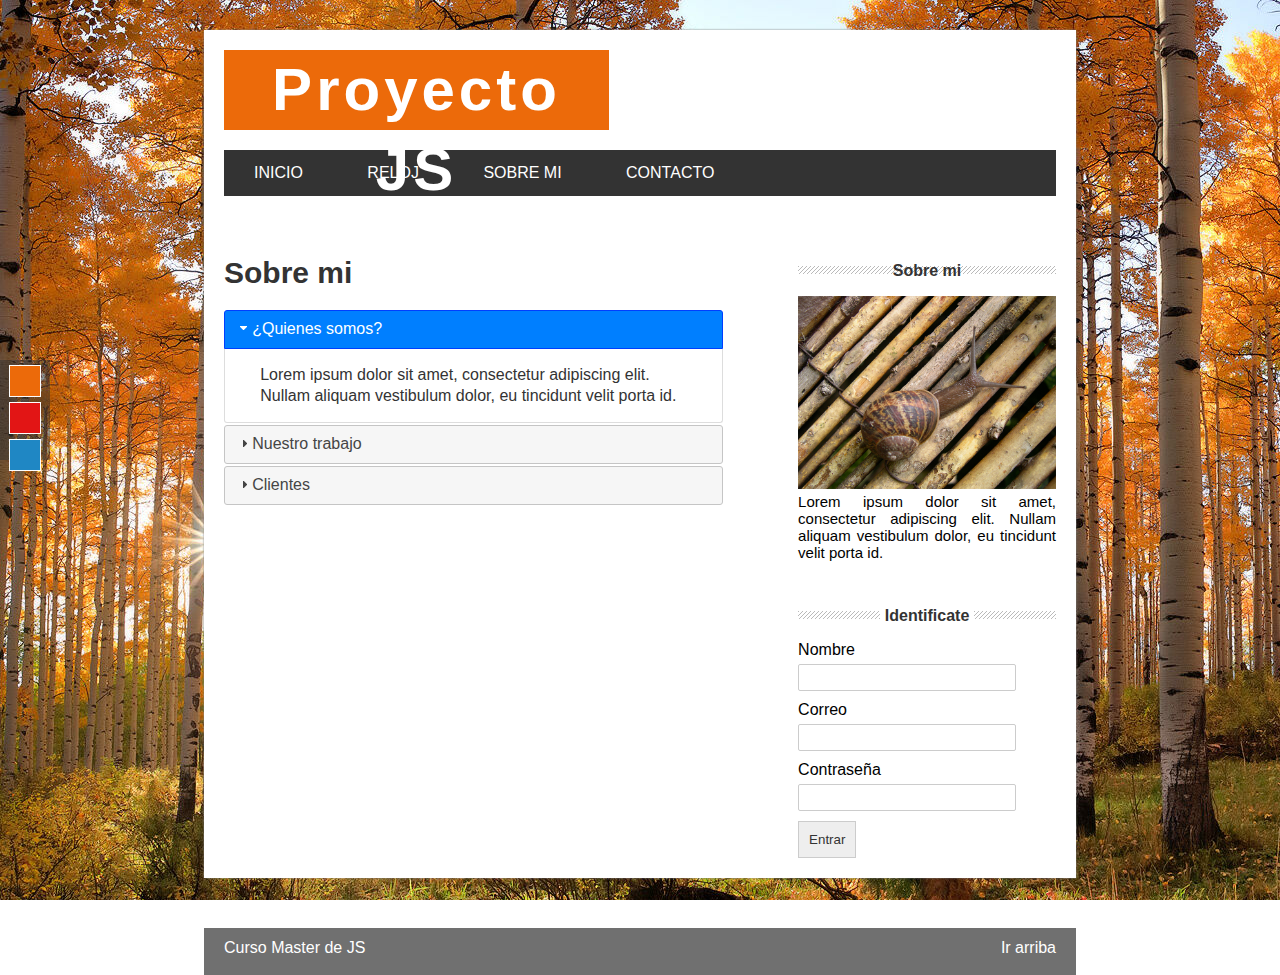
<file: about.html>
<!DOCTYPE html>
<html lang="es">
    <head>
        <meta charset="utf-8"/>
        <title>Proyecto JavaScript</title>

        <!--Estilos CSS-->
        <link rel="stylesheet" type="text/css" href="css/styles.css">
        <link id="theme" rel="stylesheet" type="text/css" href="css/orange.css" />

        <!--JQuery-->
        <script src="https://ajax.googleapis.com/ajax/libs/jquery/3.1.1/jquery.min.js"></script>
        <link rel="stylesheet" href="js/jquery-ui-1.14.0/jquery-ui.min.css">
        <link rel="stylesheet" href="js/jquery-ui-1.14.0/jquery-ui.structure.min.css">
        <link rel="stylesheet" href="js/jquery-ui-1.14.0/jquery-ui.theme.min.css">
        <script type="text/javascript" src="js/jquery-ui-1.14.0/jquery-ui.min.js"></script>

        <!--Mis scripts-->
        <script type="text/JavaScript" src="js/main.js"></script>
        <script type="text/JavaScript" src="js/themes.js"></script>
        

      
    </head>
    <body>

        <div id="selector-theme">
            <div id="to-orange"></div>
            <div id="to-red"></div>
            <div id="to-blue"></div>
        </div>

        <section id="global">
            <!--Encabezado-->
            <header>
                <div id="logo">
                    <h1>Proyecto JS</h1>
                </div>
                
                <div class="clearfix"></div>

                <nav id="menu">
                    <ul>
                        <li><a href="index.html">INICIO</a></li>
                        <li><a href="reloj.html">RELOJ</a></li>
                        <li><a href="about.html">SOBRE MI</a></li>
                        <li><a href="contact.html">CONTACTO</a></li>
                    </ul>
                </nav>
            </header>
       
            <!--Contenido-->
            <section id="content">

                
                <div id="box">
                    <!--Cargar acordeon-->
                    <h2>Sobre mi</h2>
                    <div id="acordeon">
                        <h3>¿Quienes somos?</h3>
                        <div>
                            <p>
                                Lorem ipsum dolor sit amet, consectetur adipiscing elit. Nullam aliquam
                                vestibulum dolor, eu tincidunt velit porta id.
                            </p>
                        </div>

                        <h3>Nuestro trabajo</h3>
                        <div>
                            <p>
                                Lorem ipsum dolor sit amet, consectetur adipiscing elit. Nullam aliquam
                                vestibulum dolor, eu tincidunt velit porta id.
                            </p>
                        </div>

                        <h3>Clientes</h3>
                        <div>
                            <p>
                                Lorem ipsum dolor sit amet, consectetur adipiscing elit. Nullam aliquam
                                vestibulum dolor, eu tincidunt velit porta id.
                            </p>
                        </div>
                    </div>
                </div>
                <aside id="sidebar">
                    <div id="about">
                        <h4>Sobre mi</h4>
                        <img src="img/caracol.jpg">
                        <p>
                            Lorem ipsum dolor sit amet, consectetur adipiscing elit. Nullam aliquam
                            vestibulum dolor, eu tincidunt velit porta id.
                        </p>

                    </div>
                    <div id="login">
                        <h4><span>Identificate</span></h4>
                        <form>
                            <label for="name">
                                Nombre
                            </label>
                            <input type="text" name="name" id="form_name"/>

                            <label for="email">
                                Correo
                            </label>
                            <input type="text" name="email" />

                            <label for="password">
                                Contraseña
                            </label>
                            <input type="password" name="password" />

                            <input type="submit" value="Entrar">
                        </form>
                    </div>
                </aside>

                <div class="clearfix"></div>
                

            </section>

        </section>
        <footer>
            Curso Master de JS

            <a href="#" class="subir">Ir arriba</a>
        </footer>
    </body>

</html>
</file>
<file: css/styles.css>
*{
    margin: 0px;
    padding: 0px;
}

.clearfix{
    float: none;
    clear: both;
}


#global{
    width: 65%;
    margin: 0px auto;
    margin-top: 30px;   
    padding: 20px;
    background: white;
    box-shadow: 0px 0px 2px gray;

}

#logo{
    font-family: Verdana, Arial;
    font-size: 30px;
    letter-spacing: 4px;
    line-height: 80px;
    color: white;
    text-align: center;
    width: 385px;
    height: 80px;
    margin-bottom: 20px;
    float: left;
}

#menu{
    font-family: Helvetica, Arial;
    background: #333;
    width: 100%;
    text-transform: uppercase;
    margin-bottom: 20px;
}

#menu ul{
    line-height: 46px;
    list-style: none;
}

#menu ul li{
    height: 46px;
    display: inline-block;
    transition: all 300ms;
}


#menu a{
    display: block;
    color: white;
    text-decoration: none;
    padding-left: 30px;
    padding-right: 30px;
}

#posts{
    width: 60%;
    float: left;
    font-family: Helvetica, Arial;

}

.post{
    padding: 7px;
}

h2{
    font-family: Helvetica, Arial;
    font-size: 30px; 
    color:#333   
}

.post .date{
    display: block;
    color: gray;
    margin-top: 5px;
}

.post p{
    margin-top: 30px;
    margin-bottom: 20px;
    line-height: 22px;
    text-align: justify;
}


.button-more{
    font-size: 14px;
    text-align: center;
    display: block;
    padding: 15px;
    color:white ;
    text-decoration: none;
    margin-top: 10px;
    width: 70px;
    margin-bottom: 20px;
   
}


#sidebar{
    font-family: Helvetica, Arial;
    width: 31%;
    float: right;
}

#sidebar h4{
    margin-top: 50px;
    margin-bottom: 20px;
    text-align: center;
    line-height: 10px;
    color:#333;
    background: url("../img/lines.png") repeat-x;
}

#sidebar h4 span{
    background: white;
    padding: 5px;
}

#sidebar img{
    width: 100%;
}

#sidebar p{
    font-size: 15px;
    text-align: justify;
}


form input[type="text"],
form input[type="password"],
form input[type="text"],
form input[type="number"],
select{
    padding: 5px;
    border-radius: 2px;
    border:1px solid #ccc;
    width: 80%;
    margin-bottom: 10px;
    margin-top: 5px;
 
}

form input[type="submit"]{
    background: #eee;
    padding: 10px;
    border: 1px solid #ccc;
    color: #333;
    cursor: pointer;
}

footer{
    font-family: Helvetica, Arial;
    color: white;
    height: 47px;
    background: rgba(51, 51, 51, 0.70);
    margin: 0px auto;
    width: 65%;
    padding-left: 20px;
    padding-right: 20px;
    margin-top: 50px;
    line-height: 40px;
}

.bx-wrapper, .bx-viewport{
    height: 250px !important;

}


#selector-theme{
    position: fixed;
    top: 40%;
    background: rgba(51, 51, 51, 0.5);
    width: 50px;
    height: 100px;
}

#to-orange,
#to-red,
#to-blue{
    width: 30px;
    height: 30px;
    border: 1px solid white;
    display: block;
    margin: 0px auto;
    margin-top: 5px;
    margin-bottom: 5px;

}

#to-orange{
    background: #ec6a0a;
}

#to-red{
    background: #e21515;
}

#to-blue{
    background: #1f87c4;
}

.subir{
    color: white;
    text-decoration: none;
    display: block;
    float: right;
}
#box{
    width: 60%;
    float: left;
    margin-top:40px;
}

#acordeon{
    margin-top: 20px;
}

#reloj{
    font-size: 40px;
    font-weight: bold;
    font-family: Helvetica, Arial;
    color: #333;
    border: 5px dashed #333;
    width: 30%;
    padding: 30px;
    margin: 0px auto;
}

#form_contact{
    width: 50%;
    margin-top: 15px;
    font-family: Helvetica, Arial;
}

#form_contact_label{
    display: block;
    width: 100%;
    margin-top: 5px;
}

.form-error{
        /*float: right;*/
        font-size: 11px;
        background: red;
        color: white;
        padding: 10px;
        width: 100%;
}
</file>
<file: css/orange.css>
#logo{
    background: #ec6a0a;
}

#menu ul li :hover{
    background: #ec6a0a;
}

.button-more{
    background: #ec6a0a;
}

body{
    background: url(../img/bosque1.jpg);
    background-attachment: fixed;
}
</file>
